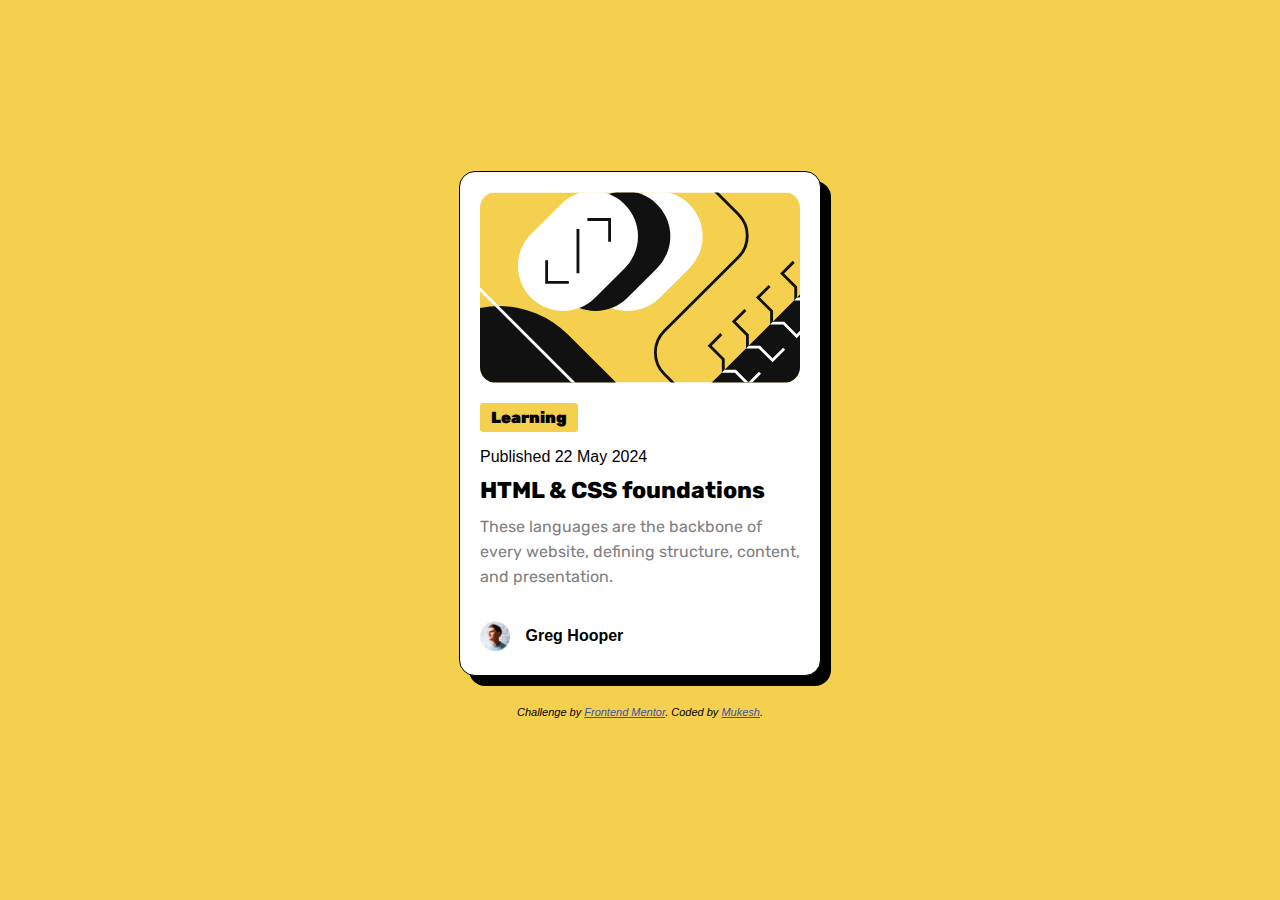
<file: blog_previiew_card/index.html>
<!DOCTYPE html>
<html lang="en">
<head>
  <meta charset="UTF-8">
  <meta name="viewport" content="width=device-width, initial-scale=1.0"> 
  <link rel="icon" type="image/png" sizes="32x32" href="./assets/images/favicon-32x32.png">
  <link rel="preconnect" href="https://fonts.googleapis.com">
<link rel="preconnect" href="https://fonts.gstatic.com" crossorigin>
<link href="https://fonts.googleapis.com/css2?family=Nanum+Gothic&family=Roboto:ital,wght@0,100;0,300;0,400;0,500;0,700;0,900;1,100;1,300;1,400;1,500;1,700;1,900&family=Rubik:ital,wght@0,300..900;1,300..900&display=swap" rel="stylesheet">
  <title>Frontend Mentor | Blog preview card | Mukesh</title>

  <style>
    .attribution { font-size: 11px; text-align: center; margin-top: 30px; font-style: italic;}
    .attribution a { color: hsl(228, 45%, 44%); }
    *{
      font-family: Arial,sans-serif;
      padding: 0;
    }
    body {
      height: 97vh;
      display: flex;
      flex-direction: column;
      justify-content: center;
      align-items: center;
      background-color: rgb(244,208,78);
    }
    .blog_card {
      border: 1px solid black;
      background-color: rgb(255, 255, 255);
      padding: 20px;
      border-radius: 1em;
      width: 320px;
      display: flex;
      flex-direction: column;
      justify-content: center;
      align-items: center;
      box-shadow : 10px 10px 0 rgba(0,0,0);
    }
    .illustration {
      width: 100%;
    }
    .illustration img{
      border-radius: 1em;
      width: 100%;
      object-fit:scale-down;
    }
    .blog_tag {
      padding: 0.3em 0.7em;
      border-radius: 0.2em;
      width:max-content;
      background-color: rgb(244,208,78);
      font-family: 'Rubik';
      font-size: 16px;
      font-weight: 1000;
    }
    .blog_card_desc h2 {
      width: 100%;
      font-weight: 750;
      font-size: 23px;
      font-family:'Rubik';
      line-height: 10px;
    }
    .blog_course_desc {
      font-weight: 400;
      font-size: 16px;
      line-height: 25px;
      font-family: 'rubik';
      color:hsl(0, 0%, 50%);
    }
    .blog_author{
      display: inline-flex;
      align-items: center;
      gap: 5%;
      width: 100%;
      font-weight: 800;
      font-size: 16px;
      font-family:Arial;
      margin-bottom: 0;
    }
    .blog_author img {
      height: 30px;
    }
  </style>
</head>
<body>
<div class="blog_card">
  <div class="illustration">
    <img src="assets/illustration-article.svg" alt="">
  </div>
  <div class="blog_card_desc">
    <p class="blog_tag">Learning</p>
    <p class="blog_published">Published 22 May 2024</p>
    <h2>HTML & CSS foundations</h2>
    <p class="blog_course_desc">These languages are the backbone of every website, defining structure, content, and presentation.</p>
    <p class="blog_author">
      <img src="assets/image-avatar.webp" alt="">
      Greg Hooper</p>
</div>
</div>
<div class="attribution">
  Challenge by <a href="https://www.frontendmentor.io?ref=challenge" target="_blank">Frontend Mentor</a>. 
  Coded by <a href="https://github.com/issei416" target="_blank">Mukesh</a>.
</div>
</body>
</html>
</file>
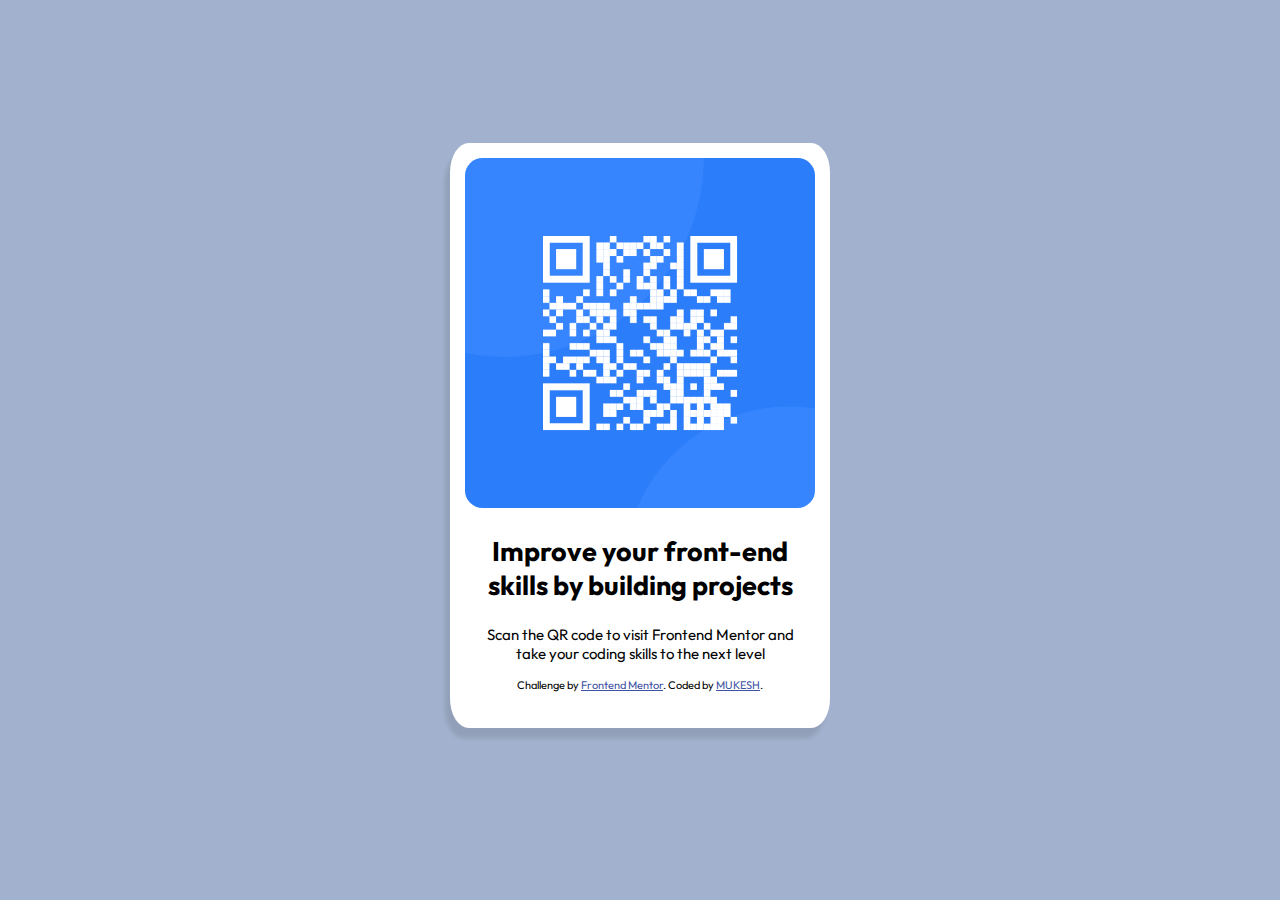
<file: QR_component/index.html>
<!DOCTYPE html>
<html lang="en">
<head>
  <meta charset="UTF-8">
  <meta name="viewport" content="width=device-width, initial-scale=1.0"> <!-- displays site properly based on user's device -->

  <link rel="icon" type="image/png" sizes="32x32" href="./images/favicon-32x32.png">
  <link rel="preconnect" href="https://fonts.googleapis.com">
  <link rel="preconnect" href="https://fonts.gstatic.com" crossorigin>
  <link href="https://fonts.googleapis.com/css2?family=Merriweather:ital,wght@0,300;0,400;0,700;0,900;1,300;1,400;1,700;1,900&family=Outfit:wght@100..900&family=Roboto:wght@100&display=swap" rel="stylesheet">

  <title>Frontend Mentor | QR code component</title>

  <!-- Feel free to remove these styles or customise in your own stylesheet 👍 -->
  <style>
    body { 
      font-family: "Outfit";
      background-color: hsl(219, 30%, 72%); 
      height: 95vh;
      display: flex;
      flex-direction: column;
      justify-content: center;
      align-items: center;
     }
     .qr_img {
      width: 100%;
     }
     .qr_img img {
      border-radius: 5%;
      height: 100%;
      width: 100%;
      object-fit:scale-down;
     }
    .card { 
      padding: 15px;
      padding-bottom: 20px;
      border-radius: 5%;
      box-shadow: -5px 10px 4px rgb(0,0,0,0.1);
      background-color: hsl(0, 0%, 100%);
      height: 550px;
      width: 350px;
    }
    .bottom_part {
      padding: 0px 10px 0px 10px;
    }
    .desc { text-align: center;}
    .desc { font-size: 18px; }
    .desc p { font-size: 15px; }
    .attribution { font-size: 11px; text-align: center; }
    .attribution a { color: hsl(228, 45%, 44%); }
  </style>
</head>
<body>

  <div class="card">
    <div class="qr_img">
      <img src="images/image-qr-code.png" alt="qr_img">
    </div>

    <div class="bottom_part">
      <div class="desc">
        <h2>Improve your front-end skills by building projects</h2>
        <p>Scan the QR code to visit Frontend Mentor and take your coding skills to the next level</p>
      </div>
      
      <div class="attribution">
        Challenge by <a href="https://www.frontendmentor.io?ref=challenge" target="_blank">Frontend Mentor</a>. 
        Coded by <a href="#">MUKESH</a>.
      </div>
    </div>

  </div>
</body>
</html>
</file>
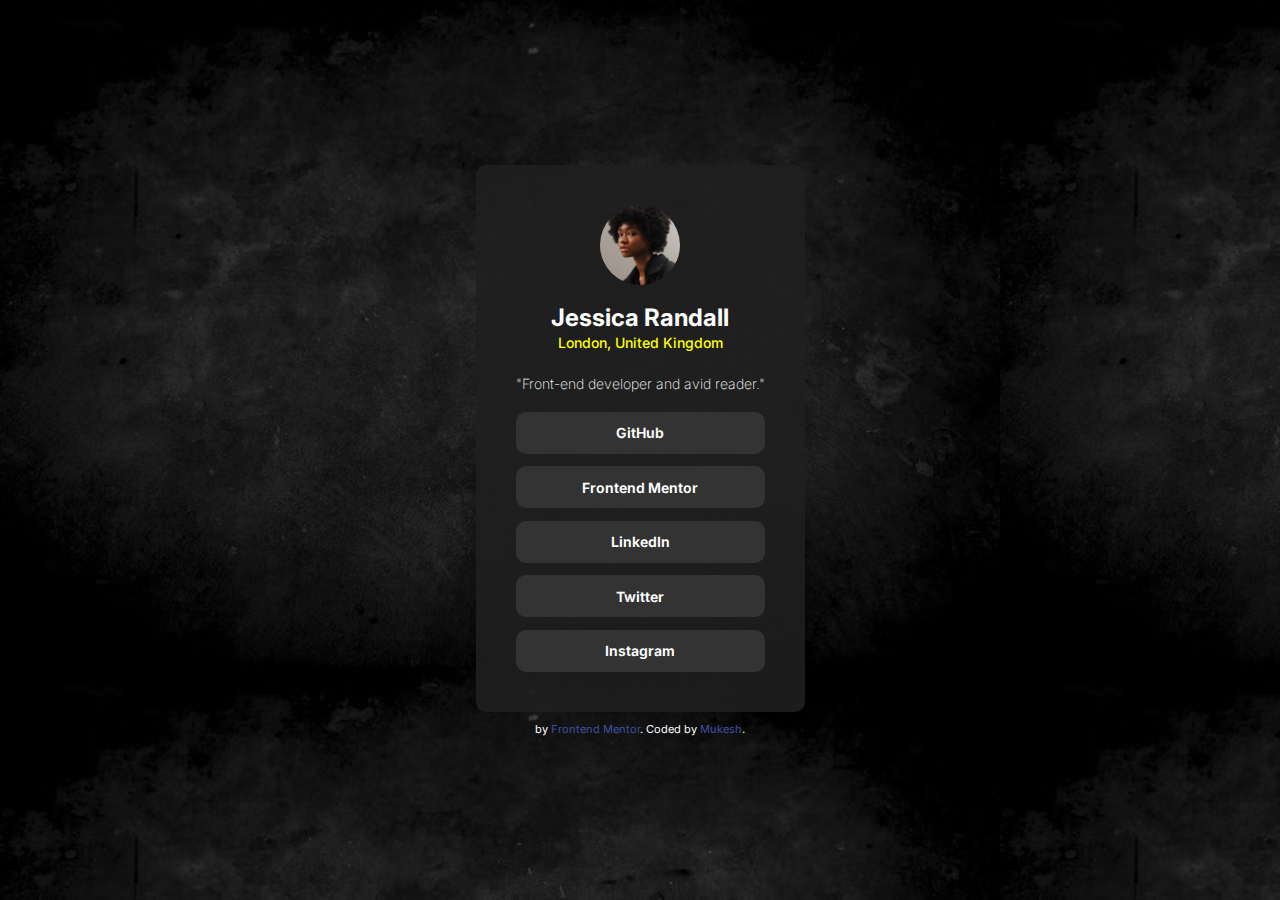
<file: Social_links_profile_card/index.html>
<!DOCTYPE html>
<html lang="en">

<head>
  <meta charset="UTF-8">
  <meta name="viewport" content="width=device-width, initial-scale=1.0">
  <!-- displays site properly based on user's device -->
  <link rel="preconnect" href="https://fonts.googleapis.com">
  <link rel="preconnect" href="https://fonts.gstatic.com" crossorigin>
  <link href="https://fonts.googleapis.com/css2?family=Inter:wght@100..900&display=swap" rel="stylesheet">
  <link rel="icon" type="image/png" sizes="32x32" href="./assets/images/favicon-32x32.png">

  <title>Frontend Mentor | Social links profile</title>
  <style>
    * {
      margin:0;
      padding: 0;
    }
    body {
      width: 100%;
      height: 100vh;
      display: flex;
      flex-direction: column;
      justify-content: center;
      align-items: center;
      background-color: black;
      font-family: 'Inter';
      background-image: url(assets/background.avif);
      object-fit: scale-down;
      z-index: -1;
    }
    .profile_card {
      padding: 40px;
      padding-top: 40px;
      display: flex;
      gap: 20px;
      border-radius: 10px;
      flex-direction: column;
      justify-content: center;
      align-items: center;
      background-color: hsl(0, 0%, 12%,0.9);
      color: white;
    }
    .profile_card_pic {
      width: 100%;
      height:min-content;
      display: inline-flex;
      justify-content: center;
    }
    .profile_card_pic img {
      border-radius: 50%;
      height: 80px;
    }
    .profile_card_desc {
      text-align: center;
      line-height: 25px;
      width: 80%;
    }
    .profile_card_desc p {
      color: yellow;
      font-size: 14px;
      font-weight: 500;
    }
    .desig {
      text-align: center;
      font-size: 14px;
      font-weight: 200;
    }
    .platform_links {
      width: 100%;
    }
    .platform_links ul {
      width: 100%;
      font-weight: 650;
      font-size: 14px;
      list-style: none;
      text-align: center;
      display: flex;
      flex-direction: column;
      gap: 12.5px;
    }
    .link {
      width: 100%;
      padding: 12.5px 0 12.5px 0;
      background-color: hsl(0, 0%, 20%);
      border-radius:10px;
    }
    .link:hover {
      cursor: pointer;
      background-color: yellow;
      color: black;
      transition: all ease-in-out .4s;
    }
    .attribution { margin-top:10px; font-size: 11px; text-align: center; color:white }
    .attribution a { color: hsl(228, 45%, 44%); text-decoration: none;}
  </style>
</head>
<body>
  <div class="profile_card">
    <div class="profile_card_pic">
      <img src="assets/images/avatar-jessica.jpeg" alt="">
    </div>
    <div class="profile_card_desc">
      <h2>Jessica Randall</h2>
      <p>London, United Kingdom</p>
    </div>
    <div class="desig">
      "Front-end developer and avid reader."
    </div>
    <div class="platform_links">
      <ul class="link_list">
        <li class="link">GitHub</li>
        <li class="link">Frontend Mentor</li>
        <li class="link">LinkedIn</li>
        <li class="link">Twitter</li>
        <li class="link">Instagram</li>  
      </ul>
    </div>
  </div>
  <div class="attribution">
     by <a href="https://www.frontendmentor.io?ref=challenge" target="_blank">Frontend Mentor</a>.
    Coded by <a href="https://github.com/issei416" target="_blank">Mukesh</a>. 
  </div>
</body>

</html>
</file>
